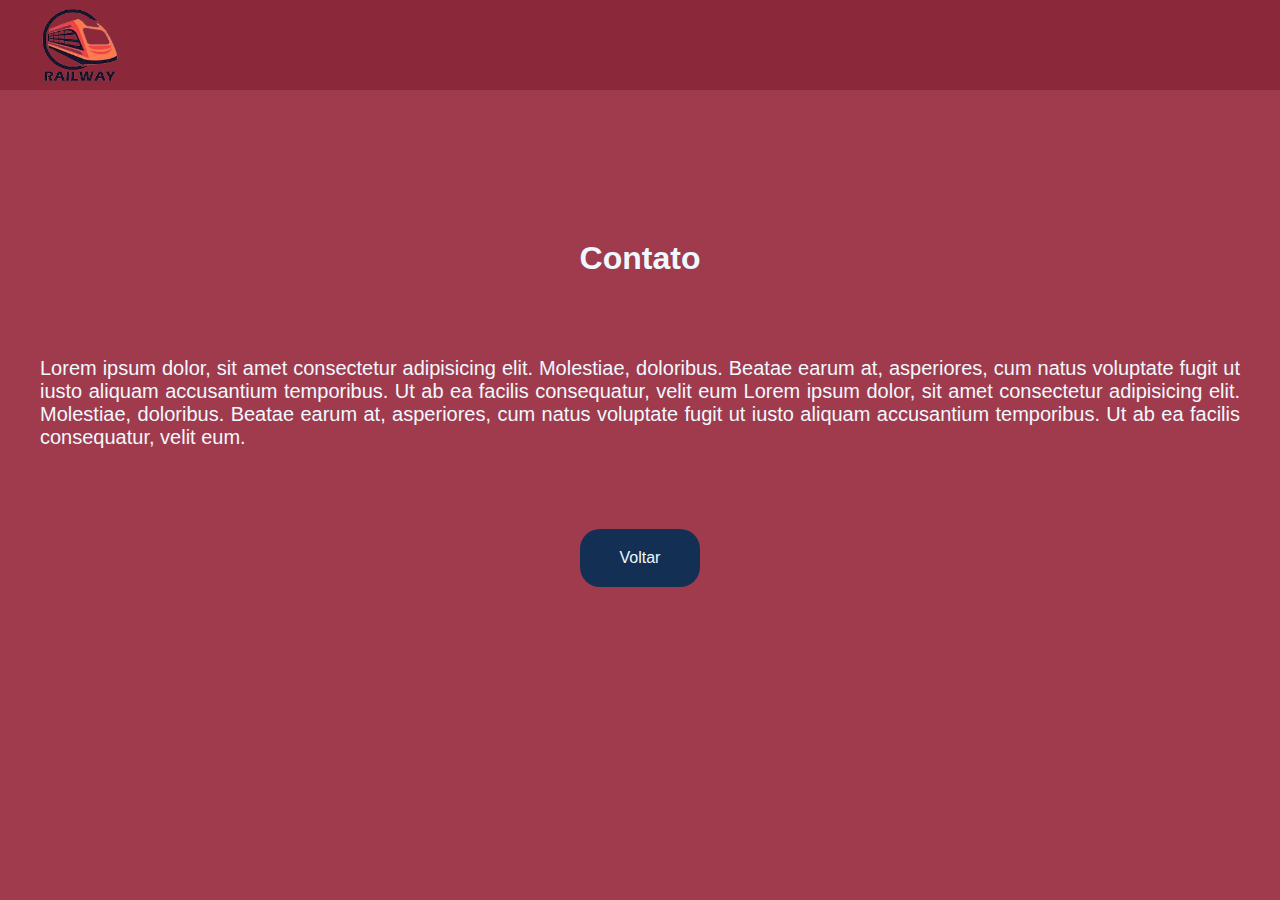
<file: contato/index.html>
<!DOCTYPE html>
<html lang="pt-br">

<head>
    <meta charset="UTF-8">
    <meta http-equiv="X-UA-Compatible" content="IE=edge">
    <meta name="viewport" content="width=device-width, initial-scale=1.0">
    <link rel="stylesheet" href="../principal/css/style.css">
    <title>RailWai | Contato</title>
</head>

<body>
    <div class="principal">
        <nav>
            <div class="itens-menu">
                <img src="../principal/img/logo.png" alt="">
            </div>
            <div class="itens-menu">
                <a href="#"></a>
            </div>
            <div class="itens-menu">
                <a href="#"></a>
            </div>
        </nav>
        <div class="conteudo-conteudo">
            <div>
                <div class="texto">
                    <h1>Contato</h1>
                    <p>Lorem ipsum dolor, sit amet consectetur adipisicing elit. Molestiae, doloribus. Beatae earum at,
                        asperiores, cum natus voluptate fugit ut iusto aliquam accusantium temporibus. Ut ab ea facilis
                        consequatur, velit eum
                        Lorem ipsum dolor, sit amet consectetur adipisicing elit. Molestiae, doloribus. Beatae earum at,
                        asperiores, cum natus voluptate fugit ut iusto aliquam accusantium temporibus. Ut ab ea facilis
                        consequatur, velit eum.
                    </p>
                    <div class="botao">
                        <a href="../principal/index.html">
                            Voltar
                        </a>
                    </div>
                </div>
            </div>

        </div>
</body>

</html>
</file>
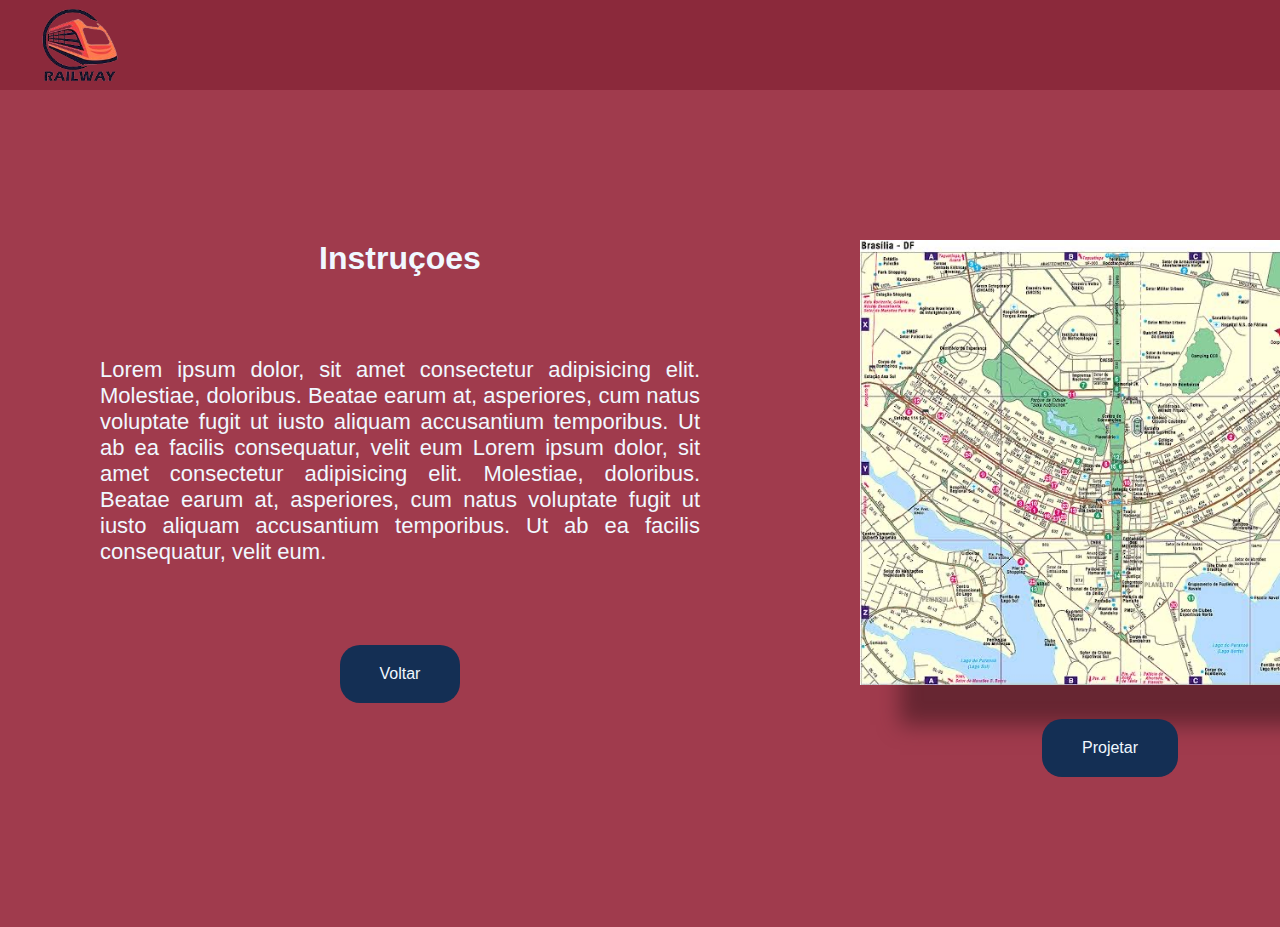
<file: instruçoes/index.html>
<!DOCTYPE html>
<html lang="pt-br">

<head>
    <meta charset="UTF-8">
    <meta http-equiv="X-UA-Compatible" content="IE=edge">
    <meta name="viewport" content="width=device-width, initial-scale=1.0">
    <link rel="stylesheet" href="../principal/css/style.css">
    <title>RailWai | Instruçoes</title>
</head>

<body>
    <div class="principal">
        <nav>
            <div class="itens-menu">
                <img src="../principal/img/logo.png" alt="">
            </div>
            <div class="itens-menu">
                <a href="#"></a>
            </div>
            <div class="itens-menu">
                <a href="#"></a>
            </div>
        </nav>
        <div class="conteudo">
            <div>
                <div class="texto">
                    <h1>Instruçoes</h1>
                    <p>Lorem ipsum dolor, sit amet consectetur adipisicing elit. Molestiae, doloribus. Beatae earum at,
                        asperiores, cum natus voluptate fugit ut iusto aliquam accusantium temporibus. Ut ab ea facilis
                        consequatur, velit eum
                        Lorem ipsum dolor, sit amet consectetur adipisicing elit. Molestiae, doloribus. Beatae earum at,
                        asperiores, cum natus voluptate fugit ut iusto aliquam accusantium temporibus. Ut ab ea facilis
                        consequatur, velit eum.
                    </p>
                    <div class="botao">
                        <a href="../principal/index.html">
                            Voltar
                        </a>
                    </div>
                </div>
            </div>
            <div>
                <div class="banner">
                    <img src="../principal/img/MAPA.png" alt="">

                    <div class="texto">
                        <div class="botao">
                            <a href="#">
                                Projetar
                            </a>
                        </div>
                    </div>
                </div>
            </div>
        </div>

</body>

</html>
</file>
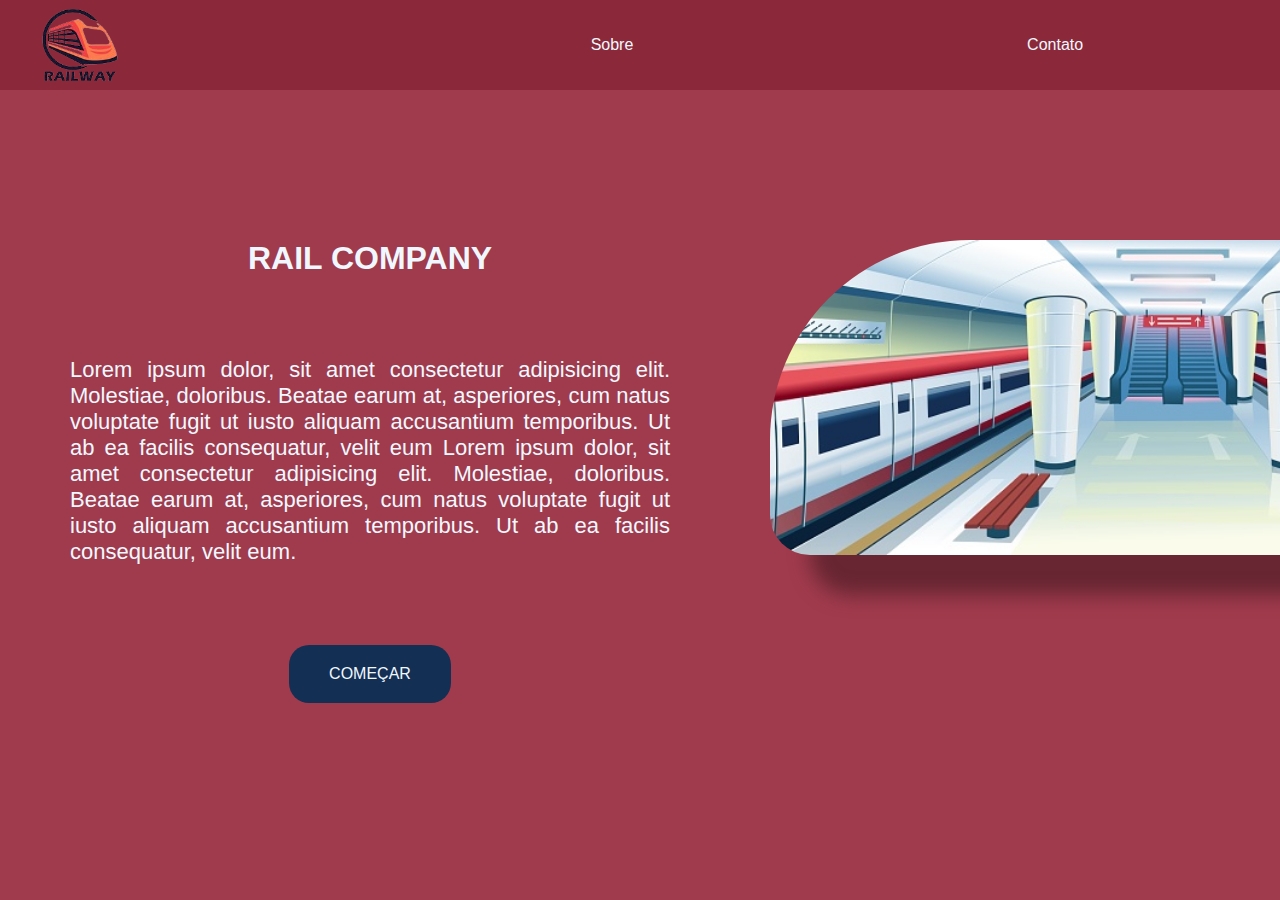
<file: principal/index.html>
<!DOCTYPE html>
<html lang="pt-br">

<head>
    <meta charset="UTF-8">
    <meta http-equiv="X-UA-Compatible" content="IE=edge">
    <meta name="viewport" content="width=device-width, initial-scale=1.0">
    <link rel="stylesheet" href="css/style.css">
    <title>RailWai</title>
</head>

<body>
    <div class="principal">
        <nav>
            <div class="itens-menu">
                <img src="img/logo.png" alt="">
            </div>
            <!--Caso necessite futuramente colocar algo na barra de cima-->
            <div class="itens-menu">
                <a href="../sobre/index.html">Sobre</a>
            </div>
            <div class="itens-menu">
                <a href="../contato/index.html">Contato</a>
            </div>
            <!------------------------------------------------------------->
        </nav>
        <div class="conteudo">
            <div class="texto">
                <h1>RAIL COMPANY</h1>
                <p>Lorem ipsum dolor, sit amet consectetur adipisicing elit. Molestiae, doloribus. Beatae earum at, asperiores, cum natus voluptate fugit ut iusto aliquam accusantium temporibus. Ut ab ea facilis consequatur, velit eum
                    Lorem ipsum dolor, sit amet consectetur adipisicing elit. Molestiae, doloribus. Beatae earum at, asperiores, cum natus voluptate fugit ut iusto aliquam accusantium temporibus. Ut ab ea facilis consequatur, velit eum.
                </p>
         
                <div class="botao">
                    <a href="../instruçoes/index.html">
                        COMEÇAR
                    </a>
                </div>
            </div>
            <div class="banner1">
                <img src="img/principal.png" alt="">
            </div>
        </div>
    </div>

</body>

</html>
</file>
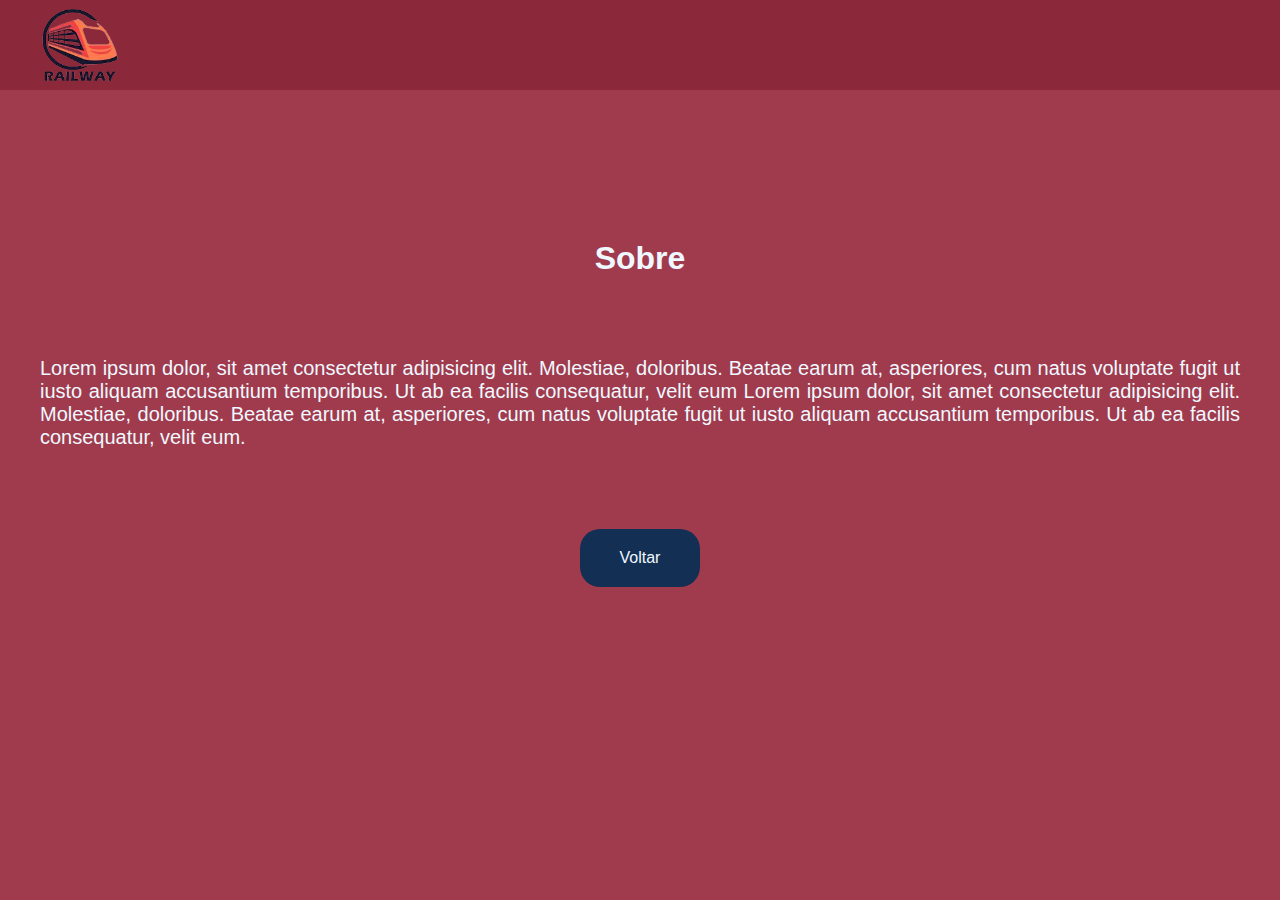
<file: sobre/index.html>
<!DOCTYPE html>
<html lang="pt-br">

<head>
    <meta charset="UTF-8">
    <meta http-equiv="X-UA-Compatible" content="IE=edge">
    <meta name="viewport" content="width=device-width, initial-scale=1.0">
    <link rel="stylesheet" href="../principal/css/style.css">
    <title>RailWai | Sobre</title>
</head>

<body>
    <div class="principal">
        <nav>
            <div class="itens-menu">
                <img src="../principal/img/logo.png" alt="" >
            </div>
            <div class="itens-menu">
                <a href="#"></a>
            </div>
            <div class="itens-menu">
                <a href="#"></a>
            </div>
        </nav>
        <div class="conteudo-sobre">
            <div>
                <div class="texto">
                    <h1>Sobre</h1>
                    <p>Lorem ipsum dolor, sit amet consectetur adipisicing elit. Molestiae, doloribus. Beatae earum at,
                        asperiores, cum natus voluptate fugit ut iusto aliquam accusantium temporibus. Ut ab ea facilis
                        consequatur, velit eum
                        Lorem ipsum dolor, sit amet consectetur adipisicing elit. Molestiae, doloribus. Beatae earum at,
                        asperiores, cum natus voluptate fugit ut iusto aliquam accusantium temporibus. Ut ab ea facilis
                        consequatur, velit eum.
                    </p>
                    <div class="botao">
                        <a href="../principal/index.html">
                            Voltar
                        </a>
                    </div>
                </div>
            </div>

        </div>
</body>

</html>
</file>
<file: principal/css/style.css>
*{
   margin: 0%;
   padding: 0%;
}
body{
   font-family: 'Bahnschrift', sans-serif;
   background-color: #a03b4d;

}

a{
   text-decoration: none;
   color: aliceblue;
}


@media screen and (min-width:100px) and (max-width: 1279px) {

   .itens-menu{
      margin: 0 auto;
      align-items: center;
      display: flex;
   }
   
   .itens-menu img{
      width: 120px;
      display: inline-block;
      left: 0%;
      position: absolute;
      margin: 0 0 0 20px;
   }
   
   .principal nav{
      background-color: #8b293b;
      height: 90px;
      display: flex;
      flex-direction: row;
   }
   .itens-menu:hover{
      
   transition: ease-in-out 0.8s;
      font-size: 40px;
   }
   
  /*CONTEUDO - SOBRE*/
  .conteudo-sobre{
   flex-direction: row;

   align-items: center;
   max-width: 1800px;
   margin: 150px auto;
}

.conteudo-sobre .texto h1{
   color: aliceblue;
   text-align: center;
}
.conteudo-sobre .texto p{
   
   text-align: justify;
   color: aliceblue;
   font-size: 20px;
   padding: 80px 40px;
}

/*---CONTEUDO - conteudo---*/

 .conteudo-conteudo{
   flex-direction: row;

   align-items: center;
   max-width: 1800px;
   margin: 150px auto;
}

.conteudo-conteudo .texto h1{
   color: aliceblue;
   text-align: center;
}
.conteudo-conteudo .texto p{
   
   text-align: justify;
   color: aliceblue;
   font-size: 20px;
   padding: 80px 40px;
}

/*---CONTEUDO - principal---*/

   .conteudo{
      flex-direction: row;
      display: flex;
      align-items: center;
      max-width: 1800px;
      margin: 150px auto;
   }
   
   .conteudo .texto h1{
      color: aliceblue;
      text-align: center;
   }
   .conteudo .texto p{
      
      text-align: justify;
      color: aliceblue;
      font-size: 20px;
      width: 600px;
      padding: 80px 40px;
   }
   
   .texto a{
      background-color: #142f54;
      padding: 20px 40px;
      border-radius: 20px;
   }
   
   .texto a:hover{
      background-color: #000835;
      transition: ease-in-out 0.5s;
      padding: 20px 45px;
      border-radius: 10px;
      font-size: 25px;
   }
   
   .botao{
   
      display: flex;
      justify-content: center;
   }
   
   .banner1 img{
      width:500px;
      border-radius: 40px 30px 20px 10px;
      box-shadow: 40px 40px 20px #672632;
   }

   .banner img{
      width:500px;
      box-shadow: 40px 40px 20px #672632;
      margin: 0 0 30px 0;
   }
}

@media screen and (min-width:1280px) and (max-width: 1920px) {


   .itens-menu{
      margin: 0 auto;
      align-items: center;
      display: flex;
   }
   
   .itens-menu img{
      width: 120px;
      display: inline-block;
      left: 0%;
      position: absolute;
      margin: 0 0 0 20px;
   
      
   }
   
   .principal nav{
      background-color: #8b293b;
      height: 90px;
      display: flex;
      flex-direction: row;
   }
   .itens-menu:hover{
      
   transition: ease-in-out 0.8s;
      font-size: 20px;
   }

   /*CONTEUDO - SOBRE*/
      .conteudo-sobre{
         flex-direction: row;
      
         align-items: center;
         max-width: 1800px;
         margin: 150px auto;
      }
   
      .conteudo-sobre .texto h1{
         color: aliceblue;
         text-align: center;
      }
      .conteudo-sobre .texto p{
         
         text-align: justify;
         color: aliceblue;
         font-size: 20px;
         padding: 80px 40px;
      }
   
   /*---CONTEUDO - conteudo---*/
      
       .conteudo-conteudo{
         flex-direction: row;
      
         align-items: center;
         max-width: 1800px;
         margin: 150px auto;
      }
   
      .conteudo-conteudo .texto h1{
         color: aliceblue;
         text-align: center;
      }
      .conteudo-conteudo .texto p{
         
         text-align: justify;
         color: aliceblue;
         font-size: 20px;
         padding: 80px 40px;
      }
   
   /*---CONTEUDO - principal---*/

   .conteudo{
      flex-direction: row;
      display: flex;
      max-width: 1800px;
      margin: 150px auto;
   }

   .conteudo div{
      margin: 0 30px;
   }
   
   .conteudo div .texto h1{
      color: aliceblue;
      text-align: center;
   }
   .conteudo div .texto p{
      
      text-align: justify;
      color: aliceblue;
      font-size: 22px;
      width: 600px;
      padding: 80px 40px;
   }
   .conteudo .texto h1{
      color: aliceblue;
      text-align: center;
   }
   .conteudo .texto p{
      
      text-align: justify;
      color: aliceblue;
      font-size: 22px;
      width: 600px;
      padding: 80px 40px;
   }
   
   /*-----------------------*/
   .texto a{
      background-color: #142f54;
      padding: 20px 40px;
      border-radius: 20px;
   }
   
   .texto a:hover{
      background-color: #000835;
      transition: ease-in-out 0.5s;
      padding: 20px 45px;
      border-radius: 20px;
      font-size: 25px;
   }
   
   .botao{
   
      display: flex;
      justify-content: center;
   }

   .banner1 img{
      width:800px;
      border-radius: 200px 30px 200px 40px;
      box-shadow: 40px 40px 20px #672632;
   }
   .banner img{
      width:500px;
      box-shadow: 40px 40px 20px #672632;
      margin: 0 0 30px 0;
   }
}

@media screen and (min-width:1921px) and (max-width: 5060px) {


   .itens-menu{
      margin: 0 auto;
      align-items: center;
      display: flex;
   }
   
   .itens-menu img{
      width: 120px;
      display: inline-block;
      left: 0%;
      position: absolute;
      margin: 0 0 0 20px;
   
      
   }
   
   .principal nav{
      background-color: #8b293b;
      height: 90px;
      display: flex;
      flex-direction: row;
   }
   .itens-menu:hover{
      
   transition: ease-in-out 0.8s;
      font-size: 20px;
   }

   /*CONTEUDO - SOBRE*/
      .conteudo-sobre{
         flex-direction: row;
      
         align-items: center;
         max-width: 1800px;
         margin: 150px auto;
      }
   
      .conteudo-sobre .texto h1{
         color: aliceblue;
         text-align: center;
      }
      .conteudo-sobre .texto p{
         
         text-align: justify;
         color: aliceblue;
         font-size: 20px;
         padding: 80px 40px;
      }
   
   /*---CONTEUDO - conteudo---*/
      
       .conteudo-conteudo{
         flex-direction: row;
      
         align-items: center;
         max-width: 1800px;
         margin: 150px auto;
      }
   
      .conteudo-conteudo .texto h1{
         color: aliceblue;
         text-align: center;
      }
      .conteudo-conteudo .texto p{
         
         text-align: justify;
         color: aliceblue;
         font-size: 20px;
         padding: 80px 40px;
      }
   
   /*---CONTEUDO - principal---*/

   .conteudo{
      flex-direction: row;
      display: flex;
      max-width: 1800px;
      margin: 150px auto;
   }

   .conteudo div{
      margin: 0 30px;
   }
   
   .conteudo div .texto h1{
      color: aliceblue;
      text-align: center;
   }
   .conteudo div .texto p{
      
      text-align: justify;
      color: aliceblue;
      font-size: 22px;
      width: 600px;
      padding: 80px 40px;
   }
   .conteudo .texto h1{
      color: aliceblue;
      text-align: center;
   }
   .conteudo .texto p{
      
      text-align: justify;
      color: aliceblue;
      font-size: 22px;
      width: 600px;
      padding: 80px 40px;
   }
   
   /*-----------------------*/
   .texto a{
      background-color: #142f54;
      padding: 20px 40px;
      border-radius: 20px;
   }
   
   .texto a:hover{
      background-color: #000835;
      transition: ease-in-out 0.5s;
      padding: 20px 45px;
      border-radius: 20px;
      font-size: 25px;
   }
   
   .botao{
   
      display: flex;
      justify-content: center;
   }

   .banner1 img{
      width:1000px;
      border-radius: 200px 30px 200px 40px;
      box-shadow: 40px 40px 20px #672632;
   }
   .banner img{
      width:550px;
      box-shadow: 40px 40px 20px #672632;
      margin: 0 0 30px 0;
   }
}
</file>
